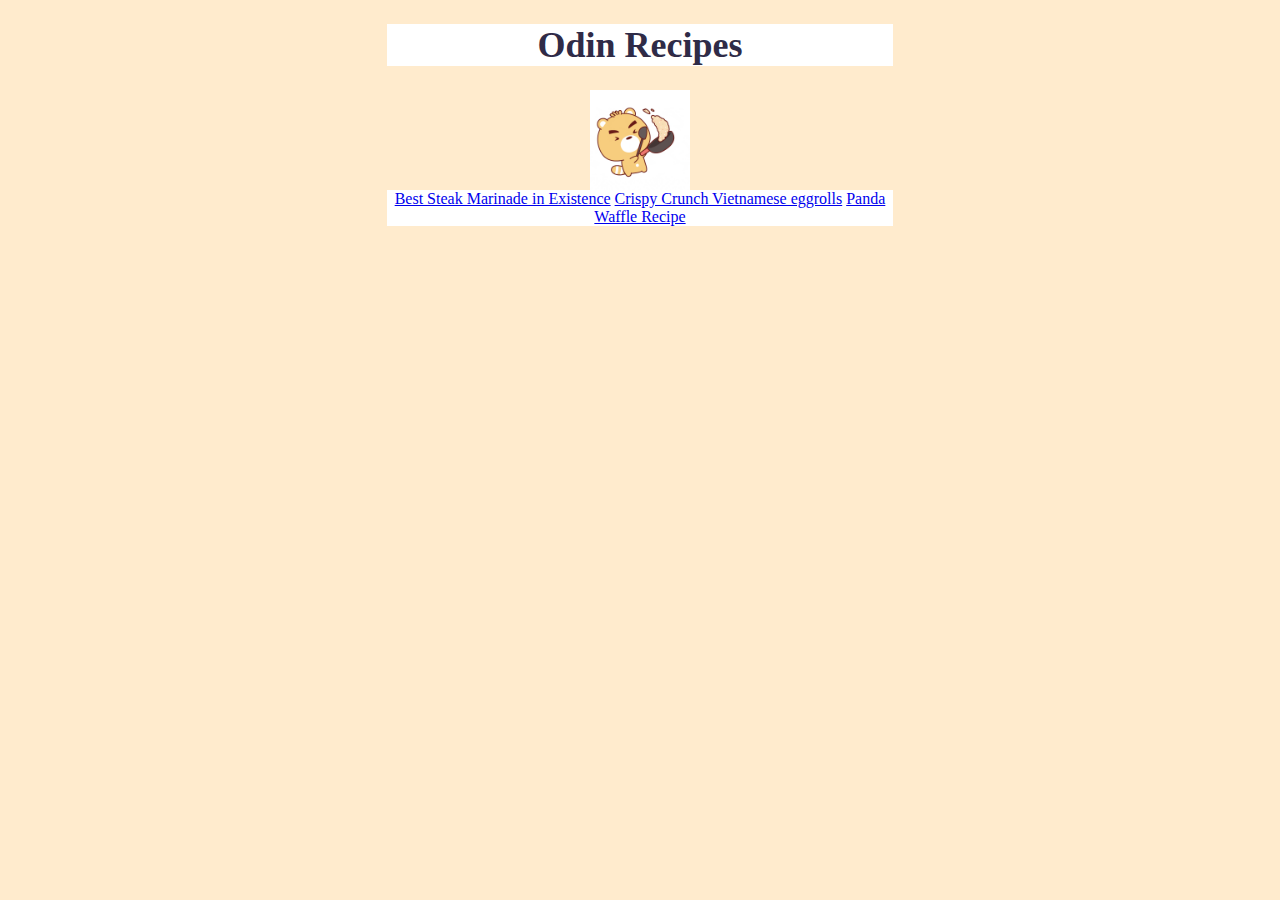
<file: index.html>
<!DOCTYPE html>

<html lang="en">

  <head>

    <meta charset="utf-8">
    <title>Basic Recipe Website</title>
    <link rel="stylesheet" href="styles.css">

  </head>

  <body>
    
    <div id="maintitle">
      <h1>Odin Recipes</h1>
    </div>

    <div>
      <img class="icon" src="./img/cookingbear.gif" alt="cooking bear gif">
    </div>
    
    <div class="recipelinks">
      <a href="./recipes/steak-marinade.html">Best Steak Marinade in Existence</a>
      <a href="./recipes/vietnamese-eggrolls.html">Crispy Crunch Vietnamese eggrolls</a>
      <a href="./recipes/pandan-waffle.html">Panda Waffle Recipe</a>
    </div>

  </body>

</html>
</file>
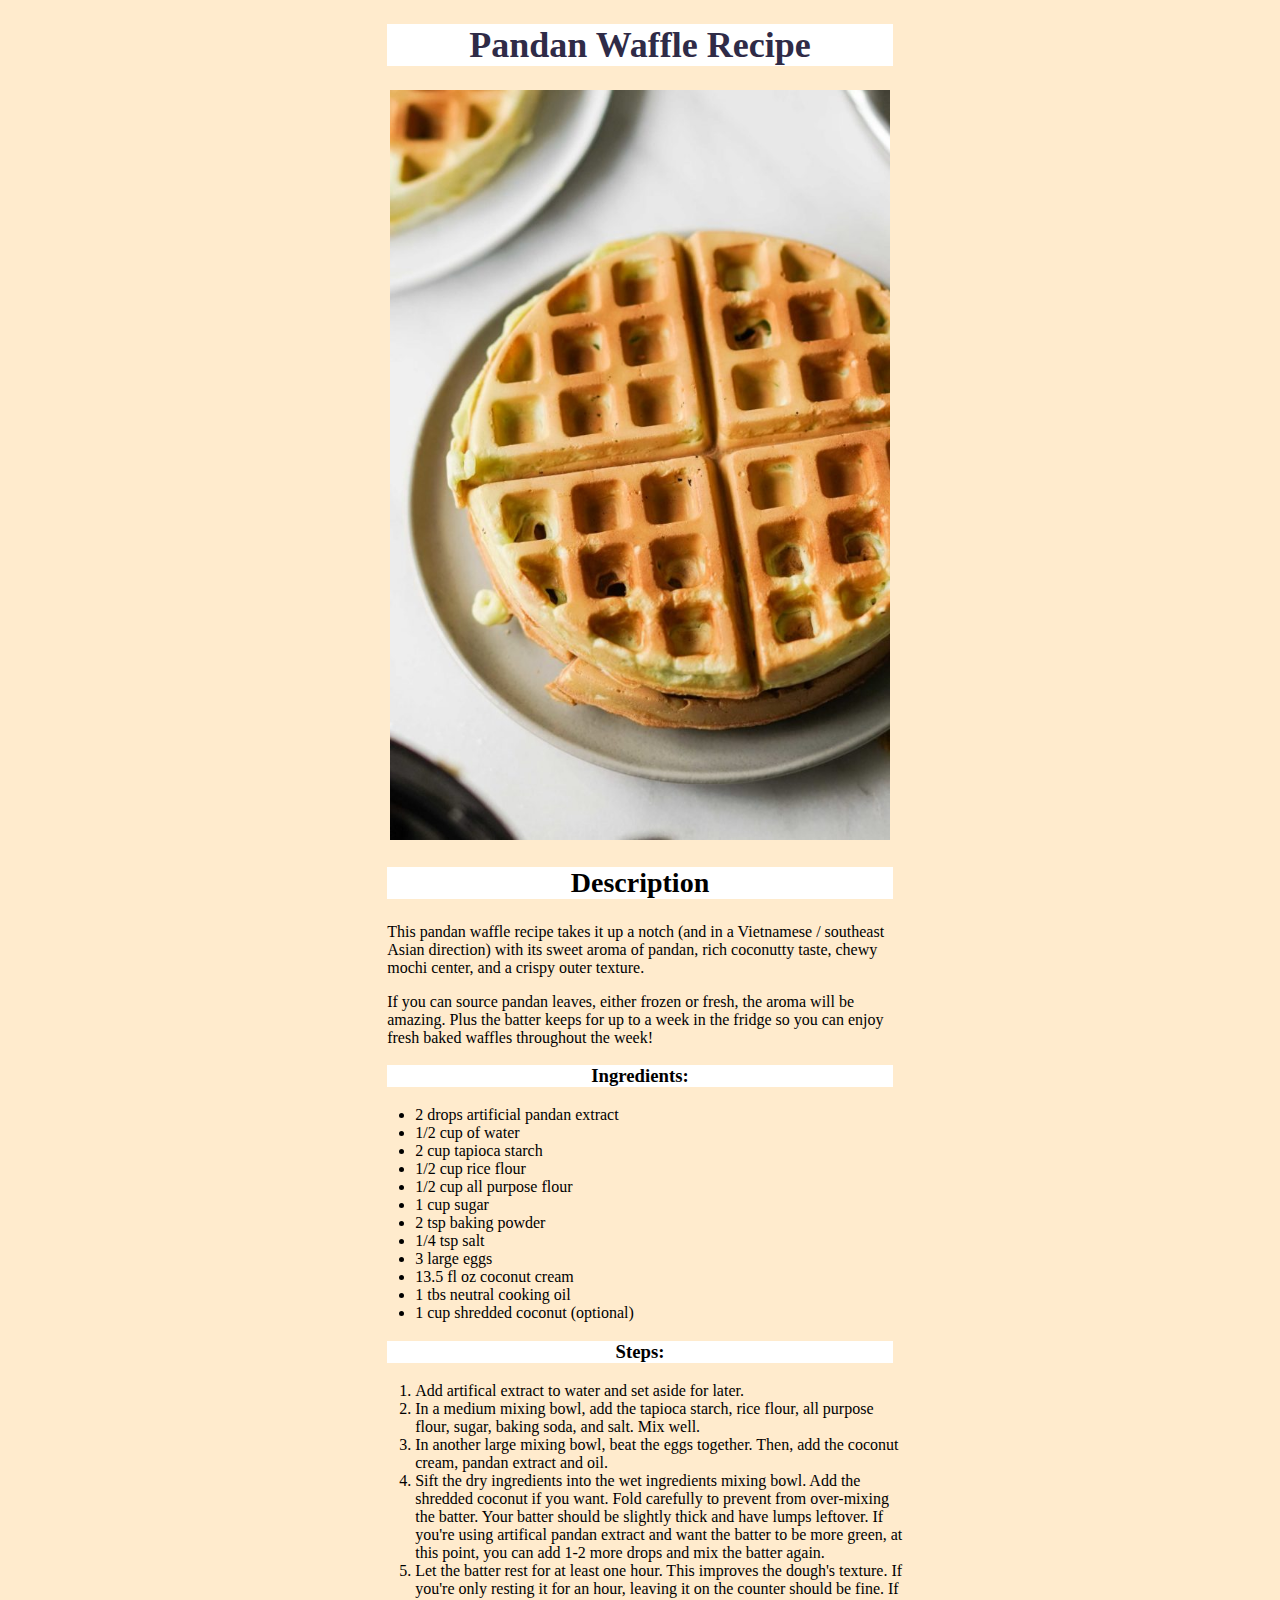
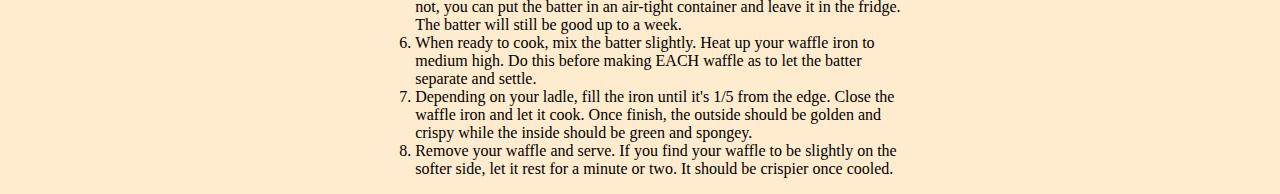
<file: recipes/pandan-waffle.html>
<!DOCTYPE html>

<html lang="en">

  <head>
  
    <meta charset="utf-8">
    <title>Pandan Waffle</title>
    <link rel="stylesheet" href="../styles.css">
  
  </head>

  <body>

    <div>
      <h1>Pandan Waffle Recipe</h1>
    </div>

    <div class="intro">
      <img src="../img/waffle.jpg" width="500" alt="picture of pandan waffle">

      <h2>Description</h2>
      <p>This pandan waffle recipe takes it up a notch (and in a Vietnamese / southeast Asian direction) with its sweet aroma of pandan, rich coconutty taste, chewy mochi center, and a crispy outer texture. </p>

      <p>If you can source pandan leaves, either frozen or fresh, the aroma will be amazing. Plus the batter keeps for up to a week in the fridge so you can enjoy fresh baked waffles throughout the week!</p>
    </div>  

    <div class="ingredients">
      <h3>Ingredients:</h3>
        <ul>
          <li>2 drops artificial pandan extract</li>
          <li>1/2 cup of water</li>
          <li>2 cup tapioca starch</li>
          <li>1/2 cup rice flour</li>
          <li>1/2 cup all purpose flour</li>
          <li>1 cup sugar</li>
          <li>2 tsp baking powder</li>
          <li>1/4 tsp salt</li>
          <li>3 large eggs</li>
          <li>13.5 fl oz coconut cream</li>
          <li>1 tbs neutral cooking oil</li>
          <li>1 cup shredded coconut (optional) </li>
        </ul>
    </div>

    <div class="instructions">
      <h3>Steps:</h3>
        <ol>
          <li>Add artifical extract to water and set aside for later.</li>
          <li>In a medium mixing bowl, add the tapioca starch, rice flour, all purpose flour, sugar, baking soda, and salt. Mix well.</li>
          <li>In another large mixing bowl, beat the eggs together. Then, add the coconut cream, pandan extract and oil.</li>
          <li>Sift the dry ingredients into the wet ingredients mixing bowl. Add the shredded coconut if you want. Fold carefully to prevent from over-mixing the batter. Your batter should be slightly thick and have lumps leftover. If you're using artifical pandan extract and want the batter to be more green, at this point, you can add 1-2 more drops and mix the batter again.</li>
          <li>Let the batter rest for at least one hour. This improves the dough's texture. If you're only resting it for an hour, leaving it on the counter should be fine. If not, you can put the batter in an air-tight container and leave it in the fridge. The batter will still be good up to a week.</li>
          <li> When ready to cook, mix the batter slightly. Heat up your waffle iron to medium high. Do this before making EACH waffle as to let the batter separate and settle.</li>
          <li>Depending on your ladle, fill the iron until it's 1/5 from the edge. Close the waffle iron and let it cook. Once finish, the outside should be golden and crispy while the inside should be green and spongey.</li>
          <li>Remove your waffle and serve. If you find your waffle to be slightly on the softer side, let it rest for a minute or two. It should be crispier once cooled.</li>
      </ol>  
    </div>

  </body>

</html>
</file>
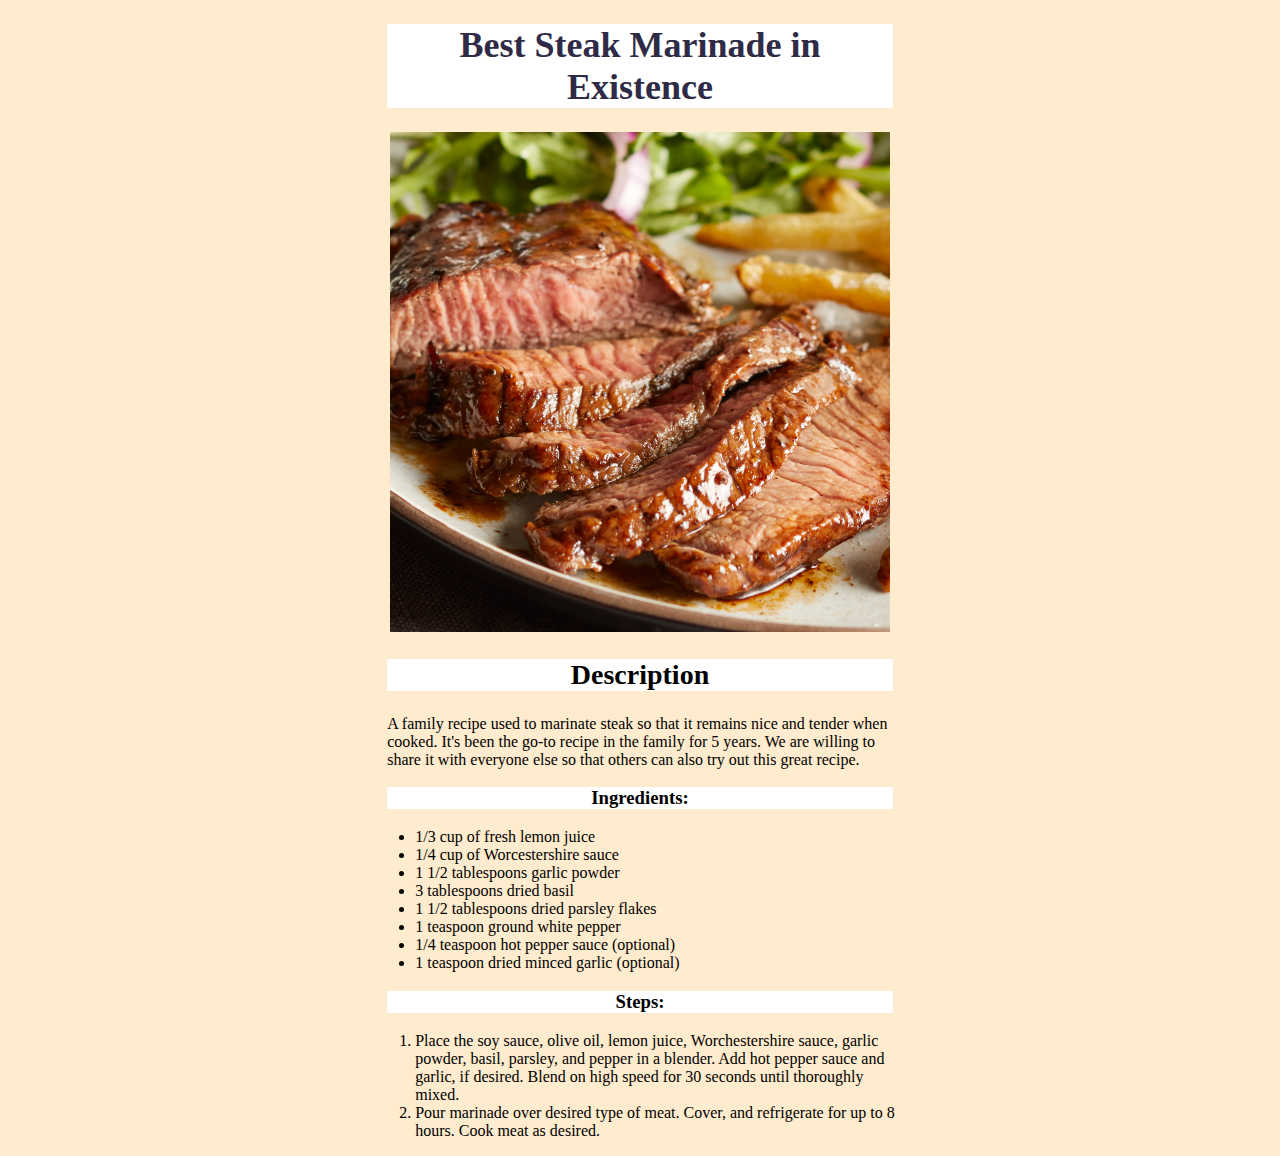
<file: recipes/steak-marinade.html>
<!DOCTYPE html>

<html lang="en">
  <head>

    <meta charset="utf-8">
    <title>Best Steak Marinade</title>
    <link rel="stylesheet" href="../styles.css">

  </head>

  <body>

    <div>
      <h1>Best Steak Marinade in Existence</h1>
    </div>

    <div class="intro">
      <img src="../img/cookedsteak.jpeg" width="560" alt="picture of cooked marinated steak">

      <h2>Description</h2>
      <p>A family recipe used to marinate steak so that it remains nice and tender when cooked. It's been the go-to recipe in the family for 5 years. We are willing to share it with everyone else so that others can also try out this great recipe.</p>
    </div>

    <div class="ingredients">
      <h3>Ingredients:</h3>
        <ul>
          <li>1/3 cup of fresh lemon juice</li>
          <li>1/4 cup of Worcestershire sauce</li>
          <li>1 1/2 tablespoons garlic powder</li>
          <li>3 tablespoons dried basil</li>
          <li>1 1/2 tablespoons dried parsley flakes</li>
          <li>1 teaspoon ground white pepper</li>
          <li>1/4 teaspoon hot pepper sauce (optional)</li>
          <li>1 teaspoon dried minced garlic (optional)</li>
       
      </ul>
    </div>

    <div class="instructions">
      <h3>Steps:</h3>
        <ol>
          <li>Place the soy sauce, olive oil, lemon juice, Worchestershire sauce, garlic powder, basil, parsley, and pepper in a blender. Add hot pepper sauce and garlic, if desired. Blend on high speed for 30 seconds until thoroughly mixed.</li>
          <li>Pour marinade over desired type of meat. Cover, and refrigerate for up to 8 hours. Cook meat as desired.</li>
        </ol>
    </div>

  </body>


</html>
</file>
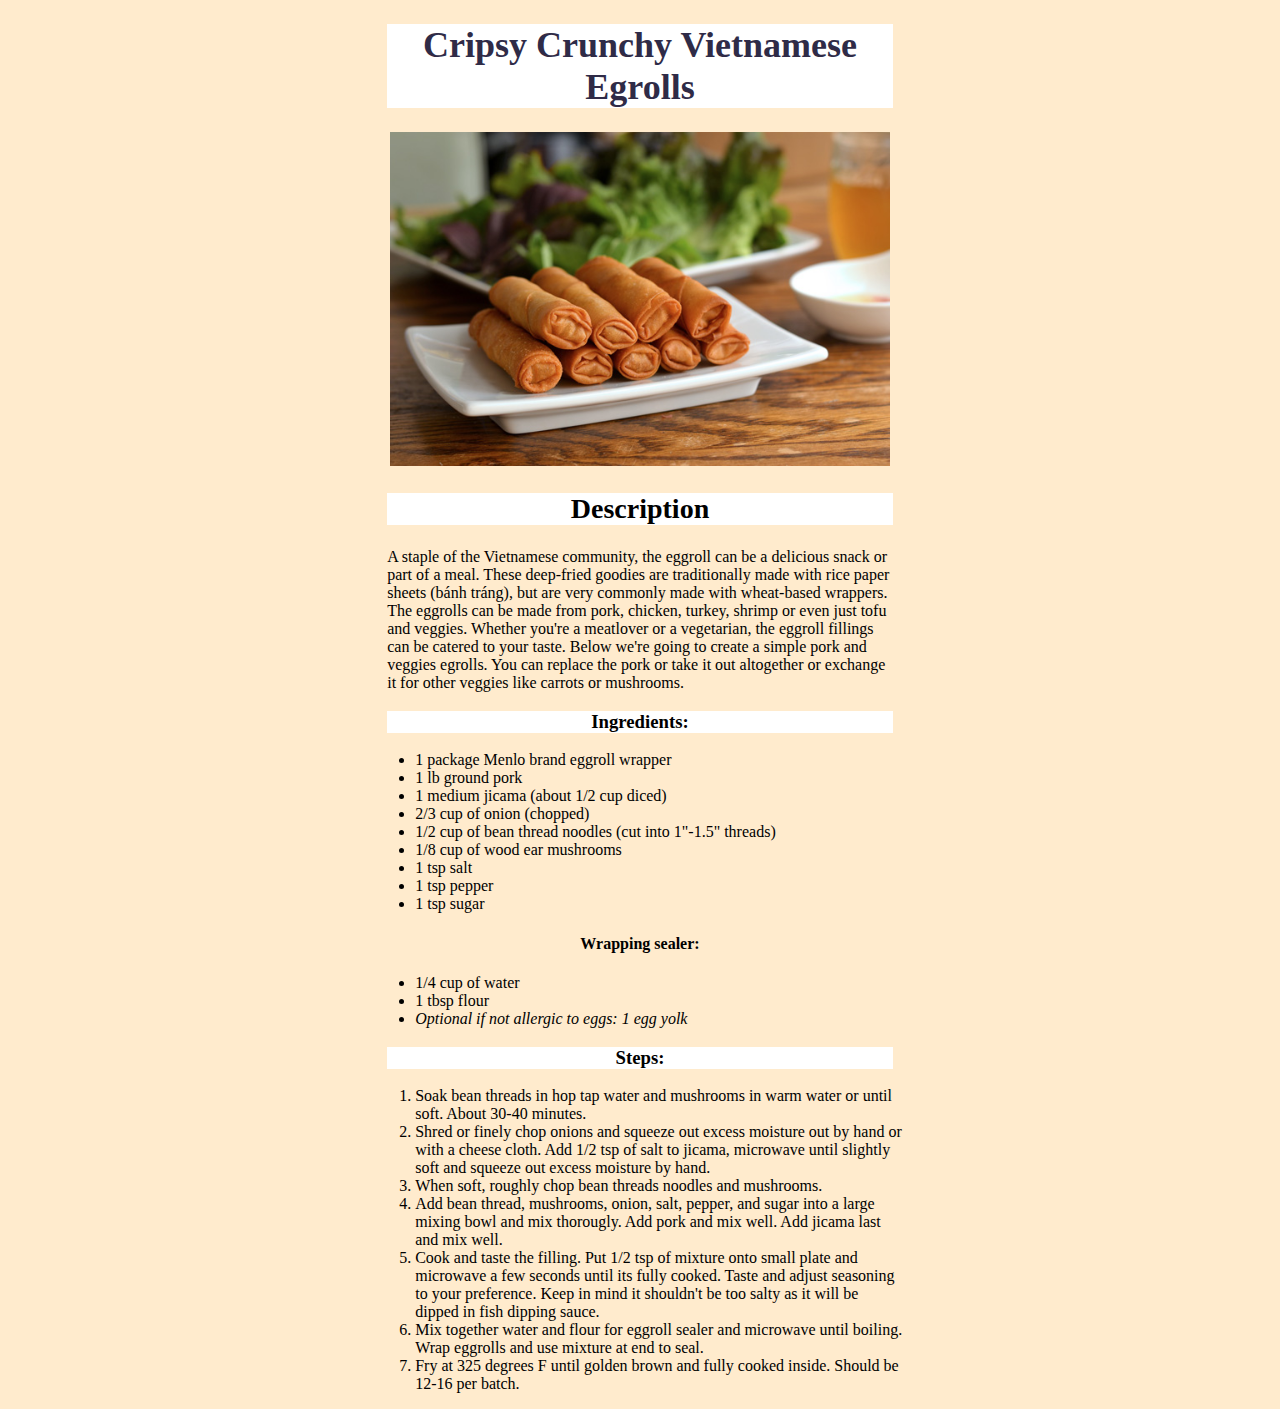
<file: recipes/vietnamese-eggrolls.html>
<!DOCTYPE html>

<html lang="en">

  <head>
    
    <meta charset="utf-8">
    <title>The best Vietnamese eggrolls</title>
    <link rel="stylesheet" href="../styles.css">
  
  </head>

  <body>
    
    <div>
      <h1>Cripsy Crunchy Vietnamese Egrolls</h1>
    </div>

    <div class="intro">
      <img src="../img/eggrolls.jpg" width="500" alt="picture of vietnamese egrolls on plate">

      <h2>Description</h2>
      <p>A staple of the Vietnamese community, the eggroll can be a delicious snack or part of a meal. These deep-fried goodies are traditionally made with rice paper sheets (bánh tráng), but are very commonly made with wheat-based wrappers. The eggrolls can be made from pork, chicken, turkey, shrimp or even just tofu and veggies. Whether you're a meatlover or a vegetarian, the eggroll fillings can be catered to your taste. Below we're going to create a simple pork and veggies egrolls. You can replace the pork or take it out altogether or exchange it for other veggies like carrots or mushrooms.</p>
    </div>
 
    <div class="ingredients">
      <h3>Ingredients:</h3>
        <ul>
          <li>1 package Menlo brand eggroll wrapper</li>
          <li>1 lb ground pork</li>
          <Li>1 medium jicama (about 1/2 cup diced)</Li>
          <li>2/3 cup of onion (chopped)</li>
          <li>1/2 cup of bean thread noodles (cut into 1"-1.5" threads)</li>
          <li>1/8 cup of wood ear mushrooms</li>
          <li>1 tsp salt</li>
          <li>1 tsp pepper</li>
          <li>1 tsp sugar</li>
        </ul>
      <h4>Wrapping sealer:</h4>
        <ul>
          <li>1/4 cup of water</li>
          <li>1 tbsp flour</li>
          <li><em>Optional if not allergic to eggs: 1 egg yolk</em></li>
        </ul>
    </div>

    <div class="instructions">
      <h3>Steps:</h3>
        <ol>
          <li>Soak bean threads in hop tap water and mushrooms in warm water or until soft. About 30-40 minutes.</li>
          <li>Shred or finely chop onions and squeeze out excess moisture out by hand or with a cheese cloth. Add 1/2 tsp of salt to jicama, microwave until slightly soft and squeeze out excess moisture by hand. </li>
          <li>When soft, roughly chop bean threads noodles and mushrooms.</li>
          <li>Add bean thread, mushrooms, onion, salt, pepper, and sugar into a large mixing bowl and mix thorougly. Add pork and mix well. Add jicama last and mix well.</li>
          <li>Cook and taste the filling. Put 1/2 tsp of mixture onto small plate and microwave a few seconds until its fully cooked. Taste and adjust seasoning to your preference. Keep in mind it shouldn't be too salty as it will be dipped in fish dipping sauce.</li>
          <li>Mix together water and flour for eggroll sealer and microwave until boiling. Wrap eggrolls and use mixture at end to seal.</li>
          <li>Fry at 325 degrees F until golden brown and fully cooked inside. Should be 12-16 per batch.</li>
        </ol>
    </div>  

  </body>

</html>
</file>
<file: styles.css>
body { 
  background-color: blanchedalmond;
  font-family: 'Times New Roman', Georgia, Times, sans-serif;
}
  
img {
  width: 500px;
  height: auto;
}

.recipelinks {
  background-color: white;
  margin-left: 30%;
  margin-right: 30%;
  text-align: center;
}

.icon {
  width: 100px;
  margin-right: auto;
  margin-left: auto;
  display: block;
}

.intro p{
  text-align: left;
  margin-left: 30%;
  margin-right: 30%;    
}

.intro{
  text-align: center;
}

h1, h2, h3 {
  background-color: white;
  margin-right: 30%;
  margin-left: 30%;
  text-align: center;
}

h1 {
  font-size: 36px;
  color: rgb(47, 43, 71);
}

h2 {
  font-size: 28px;
}

h4 {
  text-align: center;
}

li{
  text-align: left;
  margin-left: 30%;
  margin-right: 30%;
}
</file>
